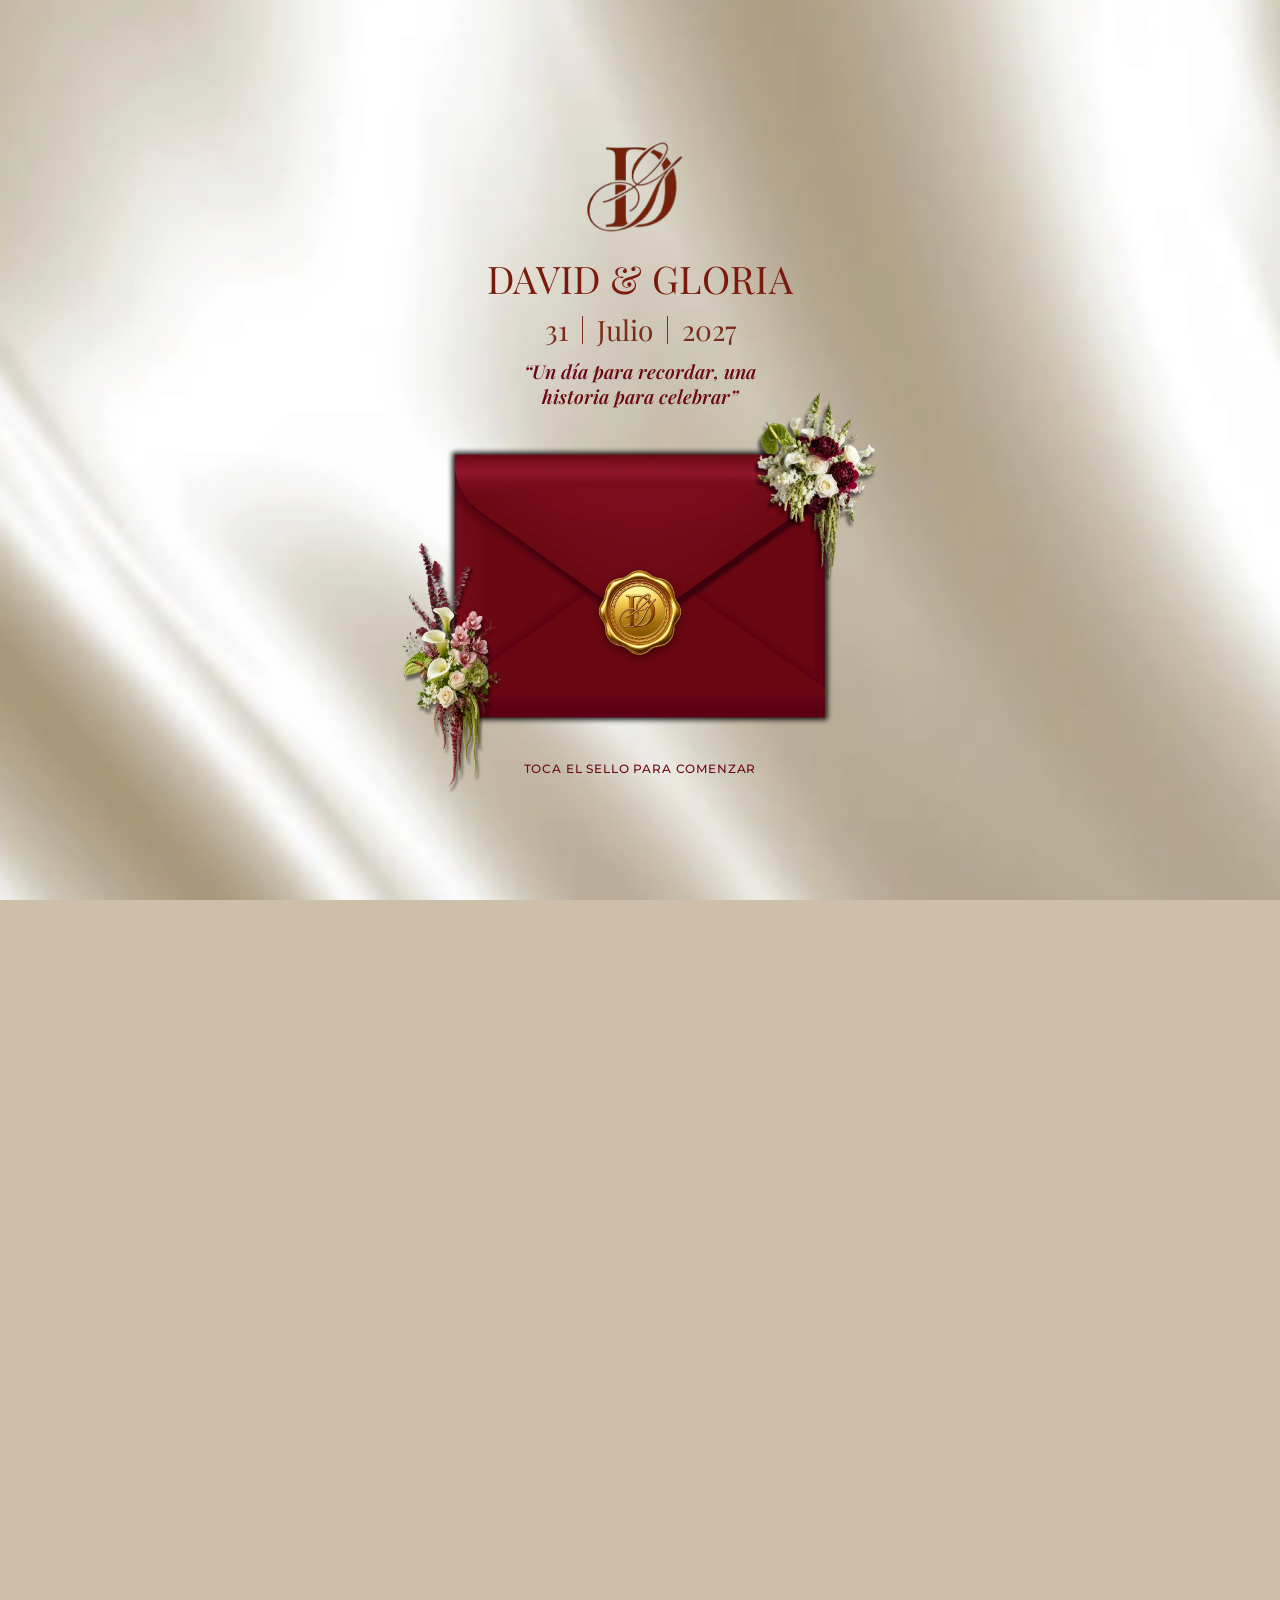
<file: index.html>
<!doctype html>
<html lang="es">
<head>
  <meta charset="utf-8">
  <meta name="viewport" content="width=device-width, initial-scale=1, viewport-fit=cover">
  <meta name="format-detection" content="telephone=no">
  <meta name="theme-color" content="#6b0a15">
  <meta name="description" content="Invitación a la boda de Gloria y David · 31 de julio de 2027">

  <meta property="og:type" content="website">
  <meta property="og:title" content="Gloria & David | Nuestra boda">
  <meta property="og:description" content="Con mucha alegría te invitamos a celebrar nuestro día especial.">
  <meta property="og:url" content="https://gloriadelangel12.github.io/boda-gloria-david/">
  <meta property="og:image" content="https://gloriadelangel12.github.io/boda-gloria-david/assets/preview-boda.jpg">
  <meta property="og:image:width" content="1200">
  <meta property="og:image:height" content="630">
  <meta property="og:image:alt" content="Invitación de boda de Gloria y David">
  <meta name="twitter:card" content="summary_large_image">

  <title>Gloria &amp; David | Invitación de boda</title>
  <link rel="preload" href="assets/fonts/cormorant-garamond-latin-600-normal.woff2" as="font" type="font/woff2" crossorigin>
  <link rel="stylesheet" href="fonts.css">
  <link rel="stylesheet" href="styles.css">
  <script defer src="script.js"></script>
</head>
<body class="locked">

  <!-- ========== PANTALLA 1 · PORTADA CON SOBRE CERRADO ========== -->
  <section class="intro" id="intro" aria-label="Portada de la invitación">
    <div class="intro-inner">
      <img class="intro-mono" src="assets/monograma1.webp" alt="Monograma DG">
      <h1 class="intro-names">DAVID &amp; GLORIA</h1>
      <p class="intro-date">31 <i></i> Julio <i></i> 2027</p>
      <p class="intro-quote">“Un día para recordar, una<br>historia para celebrar”</p>

      <div class="env-scene" id="envScene">
        <img class="env-img" src="assets/sobre1.webp" alt="Sobre de invitación cerrado">
        <img class="fl fl-tr" src="assets/flor1p1.webp" alt="">
        <img class="fl fl-bl" src="assets/flor8iglesia.webp" alt="">
        <button class="seal" id="openInvitation" type="button" aria-label="Tocar el sello para abrir la invitación">
          <img src="assets/sello1.webp" alt="">
        </button>
      </div>
      <p class="open-prompt" id="openPrompt">TOCA EL SELLO PARA COMENZAR</p>
    </div>
  </section>

  <!-- ========== PANTALLA 2 · INVITACIÓN COMPLETA ========== -->
  <main class="invitation" id="invitation" aria-hidden="true">

    <!-- A · Encabezado, padres, música y frase -->
    <section class="band silk">
      <div class="stage rv" style="--H:1152">
        <img class="it" style="--x:50;--y:35;--w:415" src="assets/sobre2.webp" alt="">
        <img class="it" style="--x:75;--y:62;--w:360" src="assets/carta1.webp" alt="">
        <img class="it" style="--x:229;--y:72;--w:55" src="assets/sello2.webp" alt="">
        <img class="it" style="--x:50;--y:216;--w:415" src="assets/sobre2.0.webp" alt="">

        <p class="it t nb" data-mw="118" style="--x:93;--y:135;--w:328;--fs:14">NUESTRA BODA</p>
        <h2 class="it t names" data-mw="216" style="--x:130;--y:152;--w:330;--fs:70" aria-label="David y Gloria">
          <span class="n1">David</span><span class="amp">&amp;</span><span class="n2">Gloria</span>
        </h2>
        <img class="it" style="--x:50;--y:215;--w:415;--h:165" src="assets/sobre2.0.webp" alt="" data-crop>
        <!--img class="it" id="cardParents" style="--x:28;--y:340;--w:230" src="assets/carta2.webp" alt=""-->
        <img class="it" id="cardParents" style="--x:18;--y:329.8;--w:230" src="assets/carta2.webp" alt="">

        <div class="it t parents" data-limit="#cardParents" style="--x:24;--y:420;--w:218;--fs:12">
        <!--div class="it t parents" data-limit="#cardParents" style="--x:21;--y:419.8;--w:232;--fs:12"-->

          <p class="honor">TENEMOS EL HONOR DE INVITARTE A NUESTRA BODA</p>
          <p class="con">En compañía de nuestros padres</p>
          <p class="pp">Sr. David Ramírez García<br>Sra. Cristina Balderas Vera</p>
          <p class="amp2">&amp;</p>
          <p class="pp">Sr. Juan Manuel<br>Del Angel Sequera<br>Sra. Martha Gaspar Hernández</p>
        </div>
        <img class="it" style="--x:337;--y:280;--w:160;" src="assets/flor3p2.webp" alt="">
        <button class="it vinyl" id="vinyl" type="button" style="--x:275;--y:385;--w:210" aria-label="Reproducir o pausar la música">
          <img src="assets/Disco.webp" alt="">
        </button>
        <img class="it" style="--x:150;--y:410;--w:230" src="assets/flor4p2.webp" alt="">
        <img class="it" style="--x:105;--y:700;--w:340" src="assets/carta3.webp" alt="">
        <p class="it t quote" data-mw="231" style="--x:144;--y:783;--w:260;--fs:27">Nos encontramos, nos<br>elegimos y hoy<br>queremos<br>compartir<br>con ustedes<br>nuestra<br>felicidad.</p>
        <img class="it" style="--x:145;--y:860;--w:220" src="assets/novios.webp" alt="Ilustración de los novios">
        <img class="it" style="--x:80;--y:889;--w:70" src="assets/velasp1.webp" alt="">
        <img class="it" style="--x:300;--y:670;--w:170" src="assets/flor5p2.webp" alt="">
        <img class="it" style="--x:400;--y:1000;--w:105" src="assets/flor6p2.webp" alt="">
      </div>
    </section>

    <!-- B · Cuenta regresiva y calendario -->
    <section class="band wine">
      <div class="orn" aria-hidden="true"><i></i><svg viewBox="0 0 40 16" width="40" height="16" fill="none" stroke="currentColor" stroke-width="1"><path d="M20 1.5 L26 8 L20 14.5 L14 8 Z"/><circle cx="7" cy="8" r="1.4" fill="currentColor" stroke="none"/><circle cx="33" cy="8" r="1.4" fill="currentColor" stroke="none"/></svg><i></i></div>
      <div class="stage rv" style="--H:725.1">
        <h3 class="it t faltan" data-mw="227" style="--x:0;--y:-7.5;--w:515;--fs:30">SOLO FALTAN</h3>
        <div class="it t countdown" id="countdown" style="--x:50;--y:32.5;--w:412;--fs:46">
          <div ><b id="days">000</b><span>DÍAS</span></div>
          <div><b id="hours">00</b><span>HORAS</span></div>
          <div><b id="minutes">00</b><span>MIN</span></div>
          <div><b id="seconds">00</b><span>SEG</span></div>
        </div>
        <p class="it t cd-done" id="countdownDone" hidden style="--x:40;--y:22.5;--w:420;--fs:30"></p>
        <img class="it" style="--x:80;--y:142.5;--w:380" src="assets/calendario.webp" alt="Calendario de julio de 2027 con el día 31 marcado">
        <img class="it" style="--x:30;--y:322.5;--w:210" src="assets/flor7calend.webp" alt="">
        <button class="it pill" id="calendarBtn" type="button" data-mw="150" style="--x:166;--y:648.5;--w:180;--h:48;--fs:16">AÑADIR A<br>CALENDARIO</button>
        <br>
      </div>

      <!-- C · Ceremonia religiosa -->
      <div class="stage rv" style="--H:770">
        <img class="it" style="--x:55;--y:50;--w:403" src="assets/ceremonia.webp" alt="">
        <h3 class="it t ev-title" data-mw="269" style="--x:55;--y:138;--w:403;--fs:42">CEREMONIA<br>RELIGIOSA</h3>
        <p class="it t ev-time" data-mw="119" style="--x:55;--y:228;--w:403;--fs:34">6:00 PM</p>
        <img class="it" style="--x:131;--y:282;--w:250" src="assets/iglesia.webp" alt="Ilustración de la parroquia">
        <p class="it t ev-place" data-mw="211" style="--x:100;--y:528;--w:312;--fs:26">Parroquia Nuestra<br>Señora del Refugio</p>
        <p class="it t ev-addr" data-mw="238" style="--x:90;--y:595;--w:332;--fs:19">Calle 20 de Noviembre,<br>809, Emiliano Zapata</p>
        <img class="it" style="--x:15;--y:435;--w:170" src="assets/for6.webp" alt="">
        <img class="it" style="--x:340;--y:575;--w:160" src="assets/flor9iglesia.webp" alt="">
        <a class="it pill" id="mapChurch" target="_blank" rel="noopener" href="#" data-mw="145" style="--x:163;--y:735;--w:187;--h:48;--fs:16">VER UBICACIÓN</a>
      </div>

      <!-- H · Recepción -->
      <div class="stage rv" style="--H:760">
        <img class="it" style="--x:38;--y:70;--w:437" src="assets/recepcion.webp" alt="">
        <h3 class="it t ev-title r" data-mw="242" style="--x:40;--y:192;--w:437;--fs:40">RECEPCIÓN</h3>
        <p class="it t ev-time" data-mw="113" style="--x:38;--y:228;--w:437;--fs:32">8:00 PM</p>
        <img class="it" style="--x:165;--y:270;--w:182" src="assets/mesaRecep.webp" alt="Ilustración de mesa de banquete">
        <p class="it t ev-place" data-mw="263" style="--x:70;--y:434;--w:392;--fs:24">Salón de Eventos EMCEE</p>
        <p class="it t ev-addr" data-mw="201" style="--x:110;--y:472;--w:312;--fs:21">Av. Rodolfo Garza<br>Cantú, 1211, Col.<br>Tamaulipas</p>
        <img class="it" style="--x:100;--y:515;--w:330" src="assets/flor10recep.webp" alt="">
        <a class="it pill" id="mapVenue" target="_blank" rel="noopener" href="#" data-mw="145" style="--x:163;--y:730;--w:187;--h:48;--fs:16">VER UBICACIÓN</a>
      </div>
    </section>

    <!-- I · Programa y J · Mensaje final -->
    <section class="band silk">
      <div class="stage rv" style="--H:710">
         <!-- Arreglo floral superior -->
        <img class="it" style="--x:15;--y:-50;--w:482" src="assets/CentroFlores.webp" alt="Arreglo floral">
        <img class="it" style="--x:90;--y:190;--w:340" src="assets/CrataProgram.webp" alt="Carta de programa">

        <!-- Título Programa -->
        <h3 class="it t prog" data-mw="267" style="--x:0;--y:190;--w:512;--fs:66"> Programa </h3>
        <!-- Línea de tiempo -->
        
        <img class="it" style="--x:125;--y:270;--w:280" src="assets/Programa2.webp" alt="Programa de boda">
      </div>
      <div class="stage rv" style="--H:520">
        
        <img class="it" style="--x:50;--y:0;--w:415" src="assets/sobre2.webp" alt="">
        <img class="it" style="--x:90;--y:0;--w:338" src="assets/carta4fin.webp" alt="">
        <p class="it t fin" data-mw="213" style="--x:90;--y:56;--w:338;--fs:17.5">QUE LA ALEGRÍA DE<br>ESTE DÍA<br>PERMANEZCA SIEMPRE<br>EN NUESTROS<br>CORAZONES.</p>
        <p class="it t esp" data-mw="160" style="--x:90;--y:175;--w:338;--fs:30">Te esperamos.</p>
        <img class="it" style="--x:50;--y:175;--w:415" src="assets/sobre3fin.webp" alt="">
        <img class="it" style="--x:366;--y:56;--w:100" src="assets/flor10fin.webp" alt="">
        <a class="it pill pill-light" id="rsvpButton" target="_blank" rel="noopener" href="#" data-mw="102" style="--x:175;--y:228;--w:165;--h:38;--fs:13">CONFIRMA TU ASISTENCIA</a>
      </div>

      <!-- Cierre -->
      <footer class="end rv" aria-label="Final de la invitación">
        <div class="end-orn" aria-hidden="true">
          <i></i>
          <svg viewBox="0 0 40 16" width="40" height="16" fill="none" stroke="currentColor" stroke-width="1">
            <path d="M20 1.5 L26 8 L20 14.5 L14 8 Z"/>
            <circle cx="7" cy="8" r="1.4" fill="currentColor" stroke="none"/>
            <circle cx="33" cy="8" r="1.4" fill="currentColor" stroke="none"/>
          </svg>
          <i></i>
        </div>
        <p class="end-thanks">Gracias por ser parte de nuestra historia</p>
        <p class="end-names">David &amp; Gloria</p>
        <p class="end-date">31 · JULIO · 2027</p>
      </footer>
    </section>
  </main>

  <button class="music-toggle" id="musicToggle" type="button" aria-pressed="false" aria-label="Activar o pausar música" hidden>
    <span class="music-note">♫</span>
  </button>
  <audio id="weddingMusic" loop preload="none"></audio>
  <div class="toast" id="toast" role="status" aria-live="polite"></div>
</body>
</html>
</file>
<file: fonts.css>
/* Mismas fuentes y estilos que cargaba la versión original desde Google Fonts, ahora alojadas en el proyecto */
@font-face{font-family:"Cormorant Garamond";font-style:normal;font-weight:400;font-display:swap;src:url("assets/fonts/cormorant-garamond-latin-400-normal.woff2") format("woff2")}
@font-face{font-family:"Cormorant Garamond";font-style:normal;font-weight:500;font-display:swap;src:url("assets/fonts/cormorant-garamond-latin-500-normal.woff2") format("woff2")}
@font-face{font-family:"Cormorant Garamond";font-style:normal;font-weight:600;font-display:swap;src:url("assets/fonts/cormorant-garamond-latin-600-normal.woff2") format("woff2")}
@font-face{font-family:"Cormorant Garamond";font-style:normal;font-weight:700;font-display:swap;src:url("assets/fonts/cormorant-garamond-latin-700-normal.woff2") format("woff2")}
@font-face{font-family:"Cormorant Garamond";font-style:italic;font-weight:500;font-display:swap;src:url("assets/fonts/cormorant-garamond-latin-500-italic.woff2") format("woff2")}
@font-face{font-family:"Montserrat";font-style:normal;font-weight:400;font-display:swap;src:url("assets/fonts/montserrat-latin-400-normal.woff2") format("woff2")}
@font-face{font-family:"Montserrat";font-style:normal;font-weight:500;font-display:swap;src:url("assets/fonts/montserrat-latin-500-normal.woff2") format("woff2")}
@font-face{font-family:"Montserrat";font-style:normal;font-weight:700;font-display:swap;src:url("assets/fonts/montserrat-latin-700-normal.woff2") format("woff2")}
@font-face{font-family:"Montserrat";font-style:italic;font-weight:400;font-display:swap;src:url("assets/fonts/montserrat-latin-400-italic.woff2") format("woff2")}
@font-face{font-family:"Parisienne";font-style:normal;font-weight:400;font-display:swap;src:url("assets/fonts/parisienne-latin-400-normal.woff2") format("woff2")}
@font-face{font-family:"Pinyon Script";font-style:normal;font-weight:400;font-display:swap;src:url("assets/fonts/pinyon-script-latin-400-normal.woff2") format("woff2")}
@font-face{font-family:"Playfair Display";font-style:normal;font-weight:400;font-display:swap;src:url("assets/fonts/playfair-display-latin-400-normal.woff2") format("woff2")}
@font-face{font-family:"Playfair Display";font-style:normal;font-weight:500;font-display:swap;src:url("assets/fonts/playfair-display-latin-500-normal.woff2") format("woff2")}
@font-face{font-family:"Playfair Display";font-style:italic;font-weight:500;font-display:swap;src:url("assets/fonts/playfair-display-latin-500-italic.woff2") format("woff2")}
@font-face{font-family:"Playfair Display";font-style:italic;font-weight:600;font-display:swap;src:url("assets/fonts/playfair-display-latin-600-italic.woff2") format("woff2")}
</file>
<file: styles.css>
:root{
  --wine:#6b0a15; --wine-d:#4a060e; --cream:#f7f1e8;
  --gold:#c9a45c; --gold-soft:#dcc48f; --gold-deep:#a8803a;

  --serif:"Cormorant Garamond",Georgia,serif;
  --disp:"Playfair Display",Georgia,serif;
  --sans:"Montserrat",system-ui,sans-serif;
  --script:"Parisienne","Pinyon Script",cursive;
  --fonts:"Pinyon Script",cursive;
  --calli:"Pinyon Script","Parisienne",cursive;
  --sec:clamp(30px,8vw,44px);

  /* --tz: compensa la "escala de fuente" del sistema (la calcula script.js; 1 = normal).
     --u : 1/512 del ancho de la tarjeta, ya compensado. Todo el texto se mide con esta unidad. */
  --tz:1;
  --u:calc(100cqw/512*var(--tz,1));
}
*{box-sizing:border-box;margin:0;padding:0}
html {
  scroll-behavior: smooth;
  -webkit-text-size-adjust: none;
  text-size-adjust: none;
}
body{-webkit-text-size-adjust:none;text-size-adjust:none;background:#cdbfa9;color:var(--wine);font-family:var(--serif);overflow-x:hidden}
body.locked{overflow:hidden;height:100svh}
img{display:block;max-width:100%;-webkit-user-drag:none;user-select:none}
button,a{-webkit-tap-highlight-color:transparent}
.sr-only{position:absolute;width:1px;height:1px;overflow:hidden;clip:rect(0 0 0 0);white-space:nowrap}

/* ====== PORTADA ====== */
.intro{position:fixed;inset:0;z-index:50;background:#c9bba5 url("assets/seda.webp") center/cover no-repeat;
  display:flex;justify-content:center;overflow:hidden;
  transition:opacity .8s ease}
.intro.leaving{opacity:0;pointer-events:none}
.intro-inner{width:100%;max-width:520px;height:100%;display:flex;flex-direction:column;align-items:center;
  justify-content:center;text-align:center;padding:max(14px,env(safe-area-inset-top)) 14px max(14px,env(safe-area-inset-bottom));
  --ew:clamp(230px,min(80vw,400px,calc((100svh - 360px)*1.4)),400px)}
.intro-mono{width:clamp(70px,13svh,120px);height:auto;margin-bottom:clamp(4px,1.2svh,12px)}
.intro-names{font:400 calc(clamp(26px,4.6svh,38px)*var(--tz,1)*var(--k,1))/1.1 var(--disp);white-space:nowrap;color:#7b1a0c;letter-spacing:.01em}
.intro-date{font:400 calc(clamp(20px,3.4svh,28px)*var(--tz,1)*var(--k,1))/1.2 var(--disp);white-space:nowrap;color:#7b2c1c;margin-top:clamp(6px,1.4svh,14px);display:flex;gap:.5em;align-items:center}
.intro-date i{width:1px;height:1em;background:#7b2c1c}
.intro-quote{font:italic 600 calc(clamp(15px,2.3svh,19px)*var(--tz,1)*var(--k,1))/1.3 var(--disp);white-space:nowrap;color:var(--wine);margin-top:clamp(6px,1.4svh,14px)}
.env-scene{position:relative;width:var(--ew);aspect-ratio:701/499;margin-top:clamp(18px,4svh,40px)}
.env-scene>*{position:absolute}
.env-img{inset:0;width:100%;height:100%}
.fl{z-index:4;pointer-events:none}
.fl-tr{left:78%;top:-20%;width:32%}
.fl-bl{left:-10%;top:30%;width:31%}
.seal{left:50%;top:60%;width:23%;aspect-ratio:1;transform:translate(-50%,-50%);background:none;border:0;cursor:pointer;z-index:5;
  filter:drop-shadow(0 3px 5px rgba(0,0,0,.45))}
.seal::after{content:"";position:absolute;inset:-18px}
.seal img{width:100%;height:100%;object-fit:contain}
.open-prompt{font:500 calc(clamp(10px,1.6svh,12px)*var(--tz,1)*var(--k,1))/1 var(--sans);white-space:nowrap;letter-spacing:.07em;color:var(--wine);margin-top:clamp(18px,4svh,34px);transition:opacity .4s}

/* ====== INVITACIÓN ====== */
.invitation{width:100%;opacity:0;visibility:hidden}
.invitation.show{opacity:1;visibility:visible;transition:opacity .8s ease}
.band{width:100%;display:flex;flex-direction:column;align-items:center;overflow:hidden}

/* Fondo estático: el fondo de cada banda queda fijo a la pantalla y solo el contenido se desliza encima.
   (clip-path hace que el fondo fijo se vea solo dentro de su banda; funciona también en iPhone,
   donde "background-attachment:fixed" no sirve.) */
.band{position:relative;isolation:isolate;clip-path:inset(0)}
.band::before{content:"";position:fixed;top:0;left:0;width:100%;height:100vh;height:100lvh;z-index:-1;background:inherit;pointer-events:none}
.wine{--orn:var(--gold-soft)}
.silk{--orn:var(--gold-deep)}
.band:last-of-type{padding-bottom:0}

.silk{background:#c9bba5 url("assets/seda.webp") center/cover}
.wine{background:#4a060e url("assets/FondoW.webp") center/cover; padding: 6px 0  clamp(84px,20vw,120px);
  gap: 0;}

/*.wine {
  background:
    radial-gradient(
      ellipse at 18% 12%,
      rgba(174, 75, 91, 0.32) 0%,
      rgba(120, 35, 51, 0.12) 25%,
      transparent 52%
    ),
    radial-gradient(
      ellipse at 82% 38%,
      rgba(137, 42, 59, 0.28) 0%,
      transparent 48%
    ),
    radial-gradient(
      ellipse at 45% 75%,
      rgba(110, 25, 43, 0.30) 0%,
      transparent 50%
    ),
    linear-gradient(
      125deg,
      #190309 0%,
      #3b0712 20%,
      #641323 42%,
      #350610 62%,
      #570c1c 82%,
      #1d0309 100%
    );

  padding: 6px 0  clamp(84px,20vw,120px);
  gap: 0;
}*/

.stage{position:relative;width:min(100vw,480px);aspect-ratio:512/var(--H);container-type:inline-size;opacity:0;transform:translateY(24px);
  transition:opacity 1s ease,transform 1s ease}
.stage.in{opacity:1;transform:none}
.it{position:absolute;left:calc(var(--x)*100%/512);top:calc(var(--y)*100%/var(--H));width:calc(var(--w)*100%/512);
  transform:rotate(calc(var(--r,0)*1deg))}
img.it{height:auto}
img.it[data-crop]{height:calc(var(--h)*100%/var(--H));object-fit:cover;object-position:top;-webkit-mask-image:linear-gradient(#000 78%,transparent);mask-image:linear-gradient(#000 78%,transparent)}



.t{font-size:calc(var(--fs)*var(--u)*var(--k,1));text-align:center;white-space:nowrap}
/*.pill{height:calc(var(--h)*100%/var(--H));display:flex;align-items:center;justify-content:center;text-align:center;text-decoration:none;
  border:2px solid #fff;border-radius:999px;color:#f3dede;background:rgba(107,10,21,.35);font:400 calc(var(--fs)*var(--u)*var(--k,1))/1.15 var(--serif);padding:0 .7em;
  letter-spacing:.06em;cursor:pointer;transition:background .3s,transform .2s;min-height:44px}*/
.pill{height:calc(var(--h)*100%/var(--H));display:flex;align-items:center;justify-content:center;text-align:center;text-decoration:none;
    border:1.5px solid var(--gold-soft);border-radius:999px;color:#f8eed9;background:rgba(107,10,21,.35);font:600 calc(var(--fs)*var(--u)*var(--k,1))/1.15 var(--serif);padding:0 .7em;
    letter-spacing:.08em;cursor:pointer;transition:background .3s,border-color .3s,transform .2s;min-height:44px}
/*.pill:hover{background:rgba(255,255,255,.14)}.pill:active{transform:scale(.97)}*/
.pill:hover{background:rgba(220,196,143,.16);border-color:var(--gold)}.pill:active{transform:scale(.97)}
/*.pill-light{border-color:var(--wine);color:var(--wine);background:rgba(255,255,255,.7);letter-spacing:.04em}*/
.pill-light{border-color:var(--gold-deep);color:var(--wine);background:rgba(255,255,255,.7);letter-spacing:.06em}
.pill-light:hover{background:#fff}

/* A */
.nb{font-family:var(--serif);font-weight:600;color:#7b1220;letter-spacing:.02em;transform:none}
.names{font-family:var(--calli);color:#7b1220;font-weight:500;line-height:1;transform-origin:50% 50%;top:calc((var(--y) + 22)*100%/var(--H))}
.names{text-align:left;white-space:nowrap;line-height:.95}
.names .n1{display:block;width:max-content;margin-left:10%}
.names .amp{display:inline-block;margin-left:12%;font-size:.55em;vertical-align:.1em}
.amp {
  font-family:var(--script);
  font-size: 0.65em;
  font-style: italic;
  font-weight: 400;
  color: #6b0a15;
  display: inline-block;
  margin: 0 8px;
  vertical-align: 15%;
}
.names .n2{display:inline;margin-left:.08em}
.parents{font-family:var(--disp);color:#6b0a15;line-height:1.25}
.parents .honor{white-space:normal;font:700 calc(12.5*var(--u)*var(--k,1))/1.15 var(--sans);letter-spacing:.01em;margin-bottom:calc(14*100cqw/512)}
.parents .con{white-space:normal;font:calc(15*var(--u)*var(--k,1))/1.2 var(--script);margin-bottom:calc(10*100cqw/512)}
.parents .pp{font:400 calc(12.5*var(--u)*var(--k,1))/1.45 var(--disp)}
.parents .amp2{font:calc(30*var(--u)*var(--k,1))/1 var(--script);margin:calc(10*100cqw/512) 0}
.vinyl{background:none;border:0;cursor:pointer;aspect-ratio:1;padding:0;transform:none}
.vinyl img{width:100%;height:100%}
.vinyl.spin img{animation:spin 6s linear infinite}
@keyframes spin{to{transform:rotate(360deg)}}
.play{transform-origin:left top;font:500 calc(11*var(--u)*var(--k,1))/1 var(--sans);letter-spacing:.09em;color:#7b1220;text-align:left;white-space:nowrap}
.quote{font-family:var(--script);color:#fff;line-height:1.38;text-align:right}

/* B */
.faltan{font-family:var(--serif);font-weight:600;color:#fff;letter-spacing:.04em}
.countdown{display:grid;grid-template-columns:repeat(4,1fr);color:#fff;font-family:var(--disp);font-weight:400}
.countdown div{position:relative;display:flex;flex-direction:column;align-items:center}
.countdown b{font-weight:400;line-height:1.05;letter-spacing:.04em}
.countdown div:not(:last-child) b::after{content:":";position:absolute;right:-.2em;top:0}
.countdown span{font:400 calc(15*var(--u)*var(--k,1))/1 var(--disp);letter-spacing:.03em;margin-top:calc(15*100cqw/512)}
.cd-done{font-family:var(--script);color:#fff;line-height:1.3;white-space:normal}

/* C/H */
.ev-title{font-family:var(--serif);font-weight:500;color:var(--wine);line-height:1.12;letter-spacing:.01em}
.ev-time{font-family:var(--serif);font-weight:500;color:var(--wine)}
.ev-place{font-family:var(--serif);font-weight:700;color:var(--wine);line-height:1.12}
.ev-addr{font-family:var(--sans);font-style:italic;font-weight:400;color:var(--wine);line-height:1.22}
.ev-title.r{font-size:calc(40*var(--u)*var(--k,1))}

/* I/J */
.prog{font-family:var(--calli);color:hsl(0, 0%, 100%);font-weight:500;line-height:1;transform-origin:50% 50%;top:calc((var(--y) + 22)*100%/var(--H))}
.fin{font-family:var(--serif);font-weight:600;color:#7b1220;line-height:1.2;letter-spacing:.02em}
.esp{font-family:var(--fonts);color:#7b1220}

/* Estado normal: guinda con letras blancas */
#rsvpButton {
  background: #6b0a15 !important;
  background-color: #6b0a15 !important;
  color: #ffffff !important;
  border: 2px solid #6b0a15 !important;
  opacity: 1 !important;
  transition: background-color .3s ease, color .3s ease, border-color .3s ease;
}

/* Al pasar el cursor */
#rsvpButton:hover {
  background: #ffffff !important;
  color: #6b0a15 !important;
  border-color: #6b0a15 !important;
}

/* Al seleccionar */
#rsvpButton.clicked {
  background: #ffffff !important;
  color: #6b0a15 !important;
  border: 2px solid #6b0a15 !important;
  opacity: 1 !important;
}

/* controles */
.music-toggle{position:fixed;right:max(14px,env(safe-area-inset-right));bottom:max(14px,env(safe-area-inset-bottom));z-index:40;
  width:48px;height:48px;border-radius:50%;border:2px solid #fff;background:rgba(107,10,21,.88);color:#fff;font-size:22px;cursor:pointer;
  box-shadow:0 4px 14px rgba(0,0,0,.3)}
.music-toggle.playing .music-note{display:inline-block;animation:spin 3s linear infinite}
.toast{position:fixed;left:50%;bottom:80px;transform:translate(-50%,20px);max-width:88vw;background:rgba(40,5,10,.92);color:#fff;
  font:400 calc(14px*var(--tz,1))/1.4 var(--sans);padding:12px 18px;border-radius:12px;opacity:0;pointer-events:none;transition:.3s;z-index:60;text-align:center}
.toast.show{opacity:1;transform:translate(-50%,0)}
@media (prefers-reduced-motion:reduce){*{animation:none!important;transition-duration:.01s!important}}

/* ===== ADAPTACIÓN A CUALQUIER DISPOSITIVO ===== */

html{width:100%;overflow-x:clip}
body{width:100%;min-width:0;overflow-x:clip}

.stage{width:min(100%,480px);flex-shrink:0}
.stage img{max-width:100%}

/* En pantallas grandes la tarjeta crece un poco; todo escala en proporción */
@media (min-width:768px){
  .stage{width:min(100%,520px)}
}

/* Textos con saltos de línea definidos: nunca se parten solos (el JS los reduce si no caben) */
.countdown b{white-space:nowrap}
.pill{max-width:100%;overflow:hidden}
.fin,.quote,.ev-addr,.ev-place,.ev-title{overflow-wrap:normal}

@media screen and (max-width:600px){
  .intro-inner{width:100%;padding-left:12px;padding-right:12px}
  .stage{width:100%}
  .music-toggle{width:46px;height:46px}
}

/* ===== Animaciones de la portada ===== */
@keyframes introRise{from{opacity:0;transform:translateY(16px);filter:blur(6px)}to{opacity:1;transform:none;filter:blur(0)}}
@keyframes monoIn{from{opacity:0;transform:scale(.8) translateY(8px)}to{opacity:1;transform:none}}
@keyframes drawLine{from{transform:scaleX(0);opacity:0}to{transform:scaleX(1);opacity:1}}
@keyframes growLine{from{transform:scaleY(0)}to{transform:scaleY(1)}}
@keyframes envRise{from{opacity:0;transform:translateY(28px) scale(.96)}to{opacity:1;transform:none}}
@keyframes sealIn{from{opacity:0;transform:translate(-50%,-50%) scale(.4) rotate(-25deg)}to{opacity:1;transform:translate(-50%,-50%) scale(1) rotate(0)}}
@keyframes sealPulse{
  0%,100%{transform:translate(-50%,-50%) scale(1);filter:drop-shadow(0 3px 5px rgba(0,0,0,.45))}
  50%{transform:translate(-50%,-50%) scale(1.07);filter:drop-shadow(0 4px 14px rgba(190,140,40,.75))}}
@keyframes promptGlow{0%,100%{opacity:.5}50%{opacity:1}}
@keyframes flowerFade{from{opacity:0}to{opacity:1}}

.intro-mono{animation:monoIn 1s cubic-bezier(.2,.7,.2,1) .15s both}
.intro-names{position:relative;animation:introRise 1.1s cubic-bezier(.2,.7,.2,1) .5s both}

.intro-date{animation:introRise 1s cubic-bezier(.2,.7,.2,1) 1s both}
.intro-date i{transform-origin:center;animation:growLine .8s ease 1.6s both}
.intro-quote{animation:introRise 1.1s cubic-bezier(.2,.7,.2,1) 1.35s both}
.env-scene{animation:envRise 1.1s cubic-bezier(.2,.7,.2,1) 1.7s both}
.fl{animation:flowerFade 2s ease-in-out 1.9s both}
.seal{animation:sealIn .9s cubic-bezier(.2,.8,.2,1.2) 2.3s both,sealPulse 2.8s ease-in-out 3.4s infinite}
.open-prompt{animation:introRise 1s ease 2.7s both,promptGlow 2.6s ease-in-out 3.8s infinite}

/* ===== Cierre de la invitación ===== */
.end{width:min(100%,480px);text-align:center;color:var(--wine);
  padding:6px 24px calc(56px + env(safe-area-inset-bottom,0px));display:flex;flex-direction:column;align-items:center;
  opacity:0;transform:translateY(14px);transition:opacity .9s ease,transform .9s ease}
.end.in{opacity:1;transform:none}
.end>*{opacity:0;transform:translateY(12px);transition:opacity .9s ease,transform .9s ease}
.end.in>*{opacity:1;transform:none}
.end.in>:nth-child(2){transition-delay:.3s}
.end.in>:nth-child(3){transition-delay:.55s}
.end.in>:nth-child(4){transition-delay:.8s}
/* Divisor ornamental dorado (entre secciones y en el cierre) */
.orn{display:flex;align-items:center;justify-content:center;gap:12px;color:var(--orn,var(--gold-deep));width:min(100%,480px);padding:var(--sec) 0}
.orn i{display:block;height:1px;width:clamp(44px,18vw,84px)}
.orn i:first-child{background:linear-gradient(90deg,transparent,currentColor)}
.orn i:last-child{background:linear-gradient(90deg,currentColor,transparent)}
.end-orn{display:flex;align-items:center;justify-content:center;gap:12px;margin-bottom:clamp(14px,3.6vw,20px)}
.end-orn i{display:block;height:1px;width:clamp(44px,18vw,84px);transition:transform 1.3s ease .2s}
.end-orn i:first-child{background:linear-gradient(90deg,transparent,var(--wine));transform:scaleX(0);transform-origin:right}
.end-orn i:last-child{background:linear-gradient(90deg,var(--wine),transparent);transform:scaleX(0);transform-origin:left}
.end.in .end-orn i{transform:scaleX(1)}
/*.end-thanks{font:italic 500 calc(clamp(15px,4.1vw,18px)*var(--tz,1))/1.35 var(--serif);max-width:78%;text-wrap:balance;opacity:.9}*/
.end-thanks{font:italic 500 calc(clamp(17px,4.5vw,20px)*var(--tz,1))/1.35 var(--serif);max-width:78%;text-wrap:balance;opacity:.9}

.end-names{font:400 calc(clamp(34px,9.5vw,44px)*var(--tz,1)*var(--k,1))/1.1 var(--calli);white-space:nowrap;margin-top:clamp(8px,2vw,12px)}
/*.end-date{font:600 calc(clamp(11px,3vw,13px)*var(--tz,1)*var(--k,1))/1 var(--serif);white-space:nowrap;letter-spacing:.34em;margin-top:clamp(8px,2.2vw,12px);padding-left:.34em;opacity:.85}*/
.end-date{font:600 calc(clamp(13px,3.4vw,15px)*var(--tz,1)*var(--k,1))/1 var(--serif);white-space:nowrap;letter-spacing:.34em;margin-top:clamp(8px,2.2vw,12px);padding-left:.34em;opacity:.85;font-variant-numeric:lining-nums}






@media (prefers-reduced-motion:reduce){
  .intro *,.intro *::after{animation:none!important}
  .end,.end>*,.end-orn i{transition:none!important}
}
</file>
